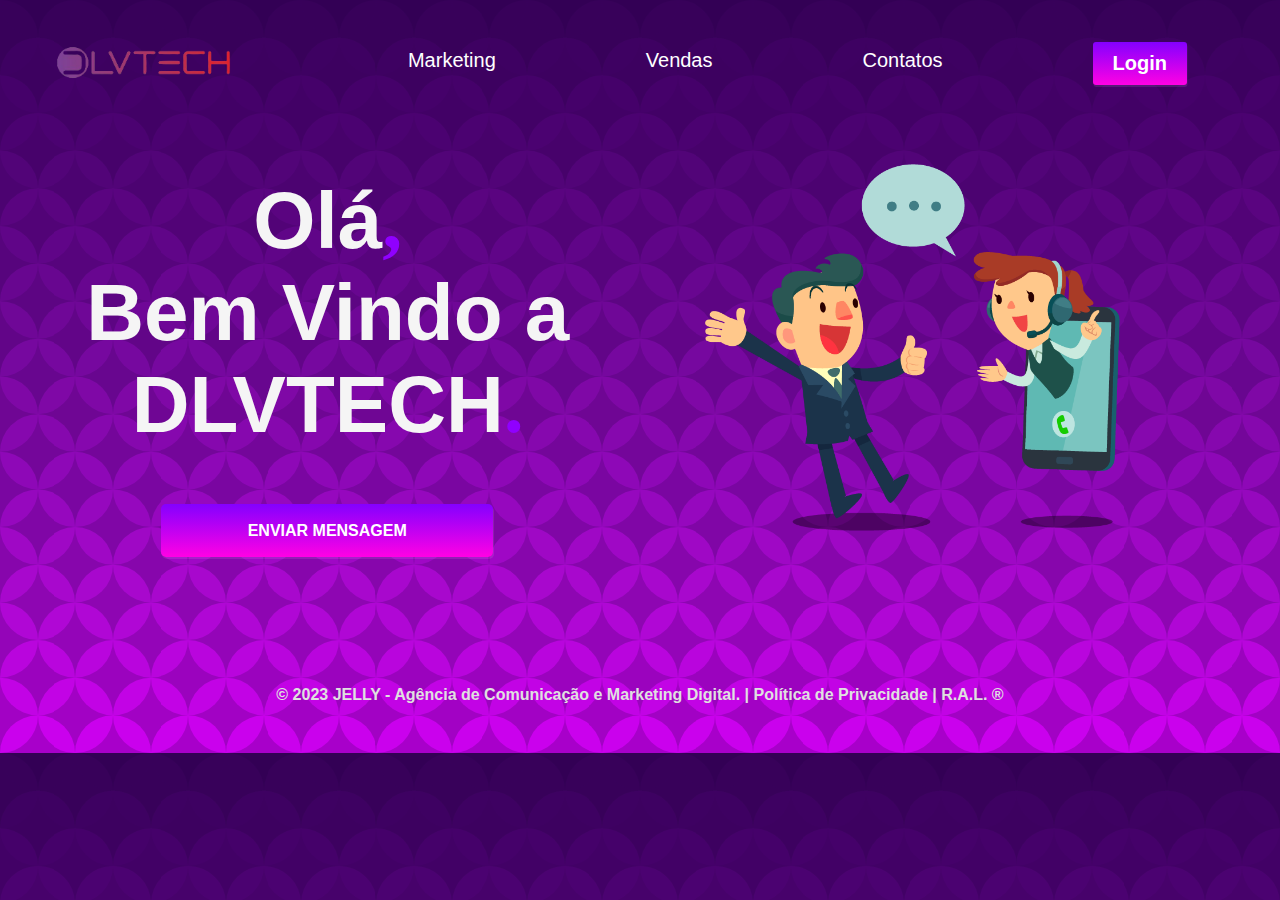
<file: index.html/index.html>
<!DOCTYPE html>
<html lang="en">

<head>
  <meta charset="UTF-8">
  <meta http-equiv="X-UA-Compatible" content="IE=edge">
  <meta name="viewport" content="width=device-width, initial-scale=1.0">
  <link rel="stylesheet" href="../style.css/style.css">
  <title>DVLTECH</title>

</head>

<body>
  <!--OBRIGADO-POR-VER-MEU-CODIGO,-ATE-AQUI-TUDO-FOI-FEITO-APENAS-HTML-CSS-->
  <header>
    <div>
      <nav>
        <a href="../index.html/index.html"><img class="logo" src="../imagens/markting digital/logo.png" alt=""></a>
        <!--menu = sanduiche-->
        <button>&#9776;</button>
        <ul class="menu">
          <li><a href="../index.html/marketing.html">Marketing</a></li>
          <li><a href="../index.html/vendas.html">Vendas</a></li>
          <li><a href="../index.html/contato.html">Contatos</a></li>
          <li><a id="login" href="../index.html/login.html">Login</a></li>
        </ul>
      </nav>
    </div>
    <div class="capa">

      <div class="botun">
        <h1>Olá<span>,</span> <br> Bem Vindo a <br> DLVTECH<span>.</span></h1>
        <p><a href="../index.html/contato.html">ENVIAR MENSAGEM</a></p>
      </div>

      <img class="capa" src="../imagens/markting digital/capa.png" alt="">
    </div>
  </header>

  <footer>
    <h4> © 2023 JELLY - Agência de Comunicação e Marketing Digital. | Política de Privacidade | R.A.L. ®</h4>
  </footer>



</body>

</html>
</file>
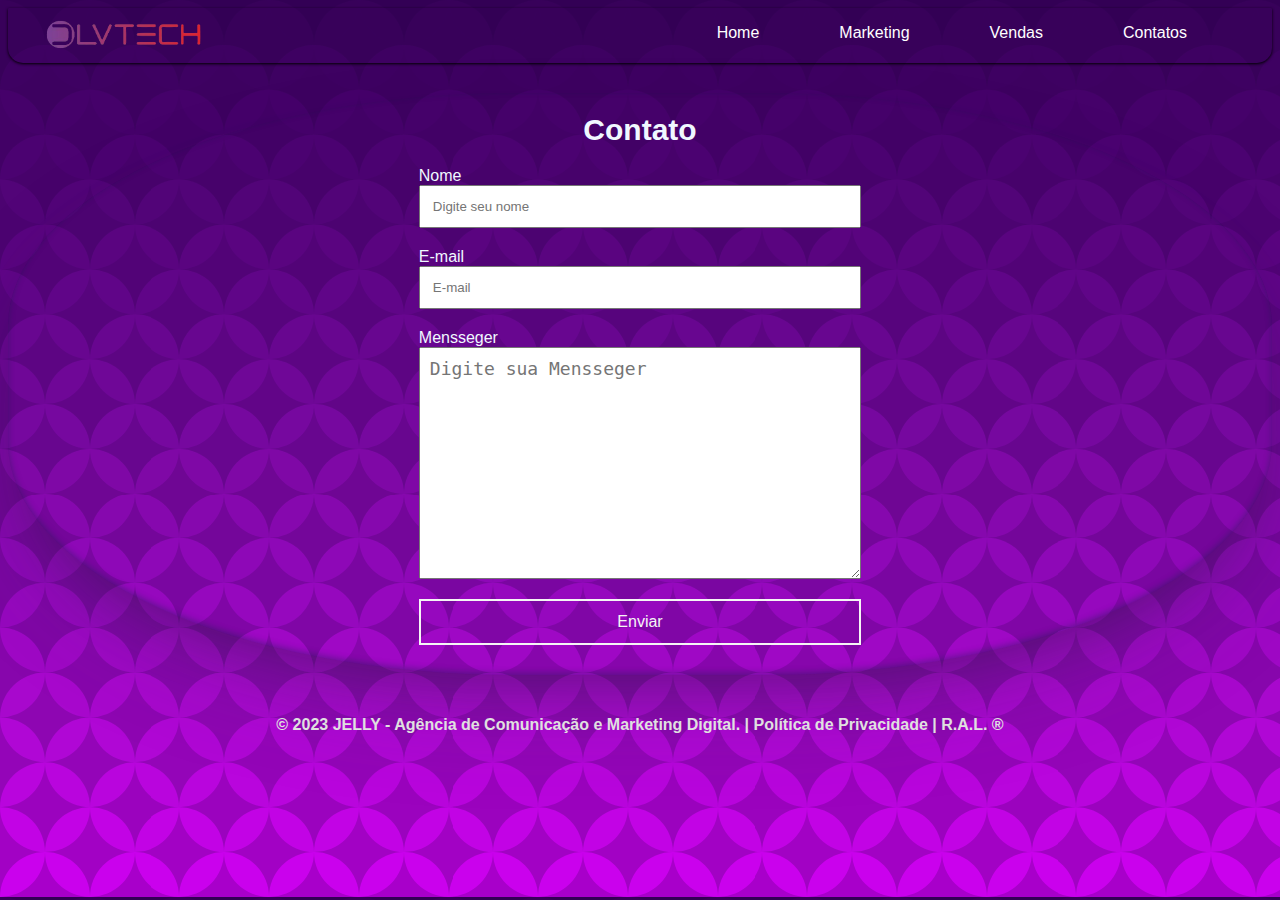
<file: index.html/contato.html>
<!DOCTYPE html>
<html lang="en">

<head>
  <meta charset="UTF-8">
  <meta http-equiv="X-UA-Compatible" content="IE=edge">
  <meta name="viewport" content="width=device-width, initial-scale=1.0">
  <link rel="stylesheet" href="../style.css/contato.css">
  <title>CONTATO</title>
</head>
<!--OBRIGADO-POR-VER-MEU-CODIGO,-ATE-AQUI-TUDO-FOI-FEITO-APENAS-HTML-CSS-->

<body>
  <header>
    <div>
      <nav>
        <a href="../index.html/index.html"><img class="logo" src="../imagens/markting digital/logo.png" alt=""></a>
        <!-- <button>&#9776;</button>-->
        <ul class="menu">
          <li><a href="../index.html/index.html">Home</a></li>
          <li><a href="../index.html/marketing.html">Marketing</a></li>
          <li><a href="../index.html/vendas.html">Vendas</a></li>
          <li><a href="../index.html/contato.html">Contatos</a></li>
        </ul>
      </nav>
    </div>
  </header>


  <section>

    <h1 class="cor">Contato</h1>
    <form action="https://api.staticforms.xyz/submit" method="post">

      <label class="cor">Nome</label>
      <input type="text" name="name" placeholder="Digite seu nome" required>
      <label class="cor" for="email">E-mail</label>
      <input type="email" name="email" id="email" placeholder="E-mail" required>
      <label class="cor" for="message">Mensseger</label>
      <textarea name="massage" cols="30" rows="10" placeholder="Digite sua Mensseger" required></textarea>
      <button type="submit">Enviar</button>

      <input type="hidden" name="accessKey" value="fc067c53-bea3-41ed-a599-9d0ac48d0727">
      <input type="hidden" name="redirectTo" value="http://127.0.0.1:5500/index.html/obrigado.html">
    </form>

  </section>

  <footer>
    <h4> © 2023 JELLY - Agência de Comunicação e Marketing Digital. | Política de Privacidade | R.A.L. ®</h4>
  </footer>


</body>

</html>
</file>
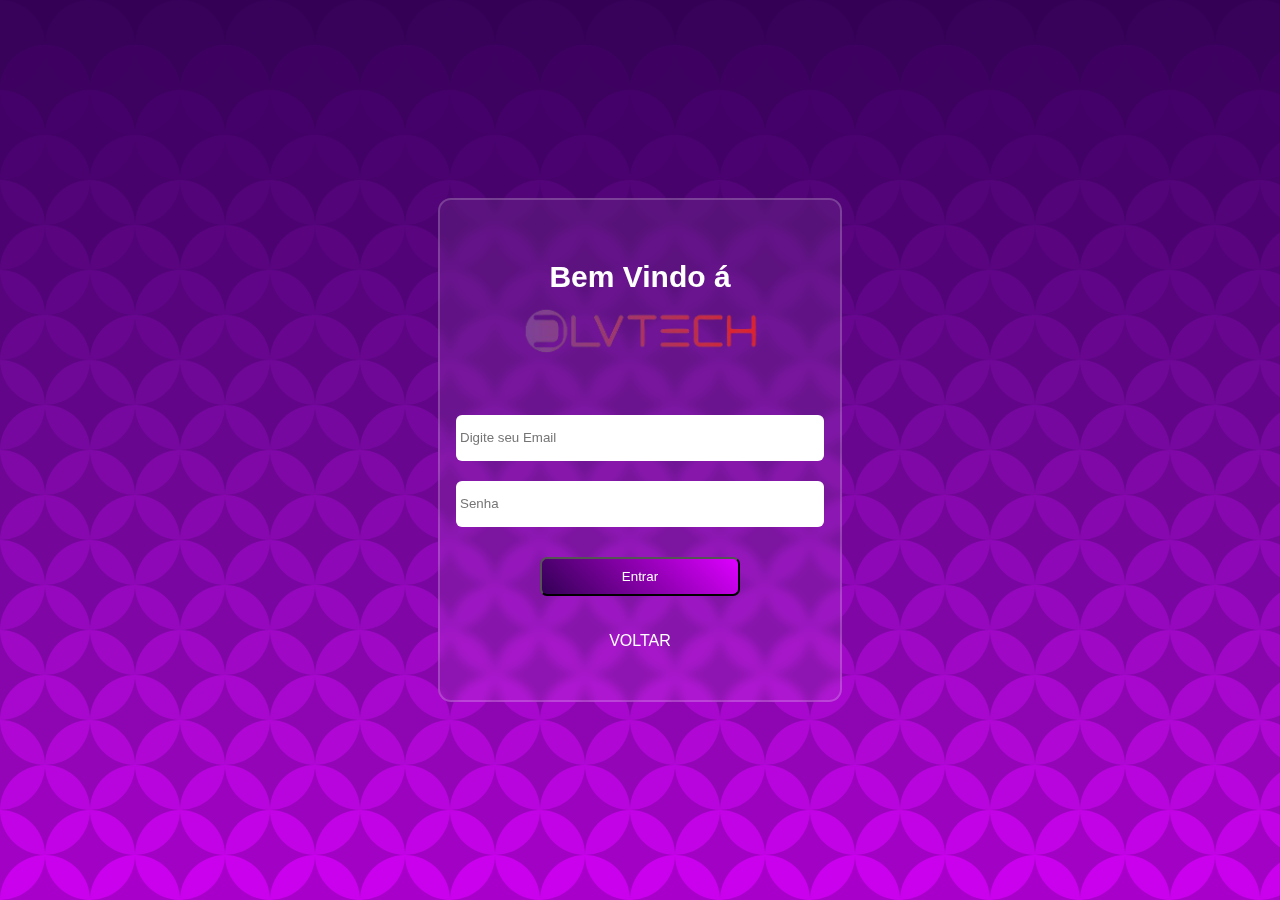
<file: index.html/login.html>
<!DOCTYPE html>
<html lang="en">

<head>
  <meta charset="UTF-8">
  <meta http-equiv="X-UA-Compatible" content="IE=edge">
  <meta name="viewport" content="width=device-width, initial-scale=1.0">
  <link rel="stylesheet" href="../style.css/login.css">
  <title>LOGIN</title>
</head>

<body>
  <!--OBRIGADO-POR-VER-MEU-CODIGO,-ATE-AQUI-TUDO-FOI-FEITO-APENAS-HTML-CSS-->
  <div class="container">
    <div class="login">
      <h3>Bem Vindo á</h3>
      <img src="../imagens/markting digital/logo.png" alt="">
      <input type="email" placeholder="Digite seu Email">
      <input type="password" placeholder="Senha">
      <button><a href="#">Entrar</a></button>
      <a href="../index.html/index.html">VOLTAR</a>
    </div>
  </div>







</body>

</html>
</file>
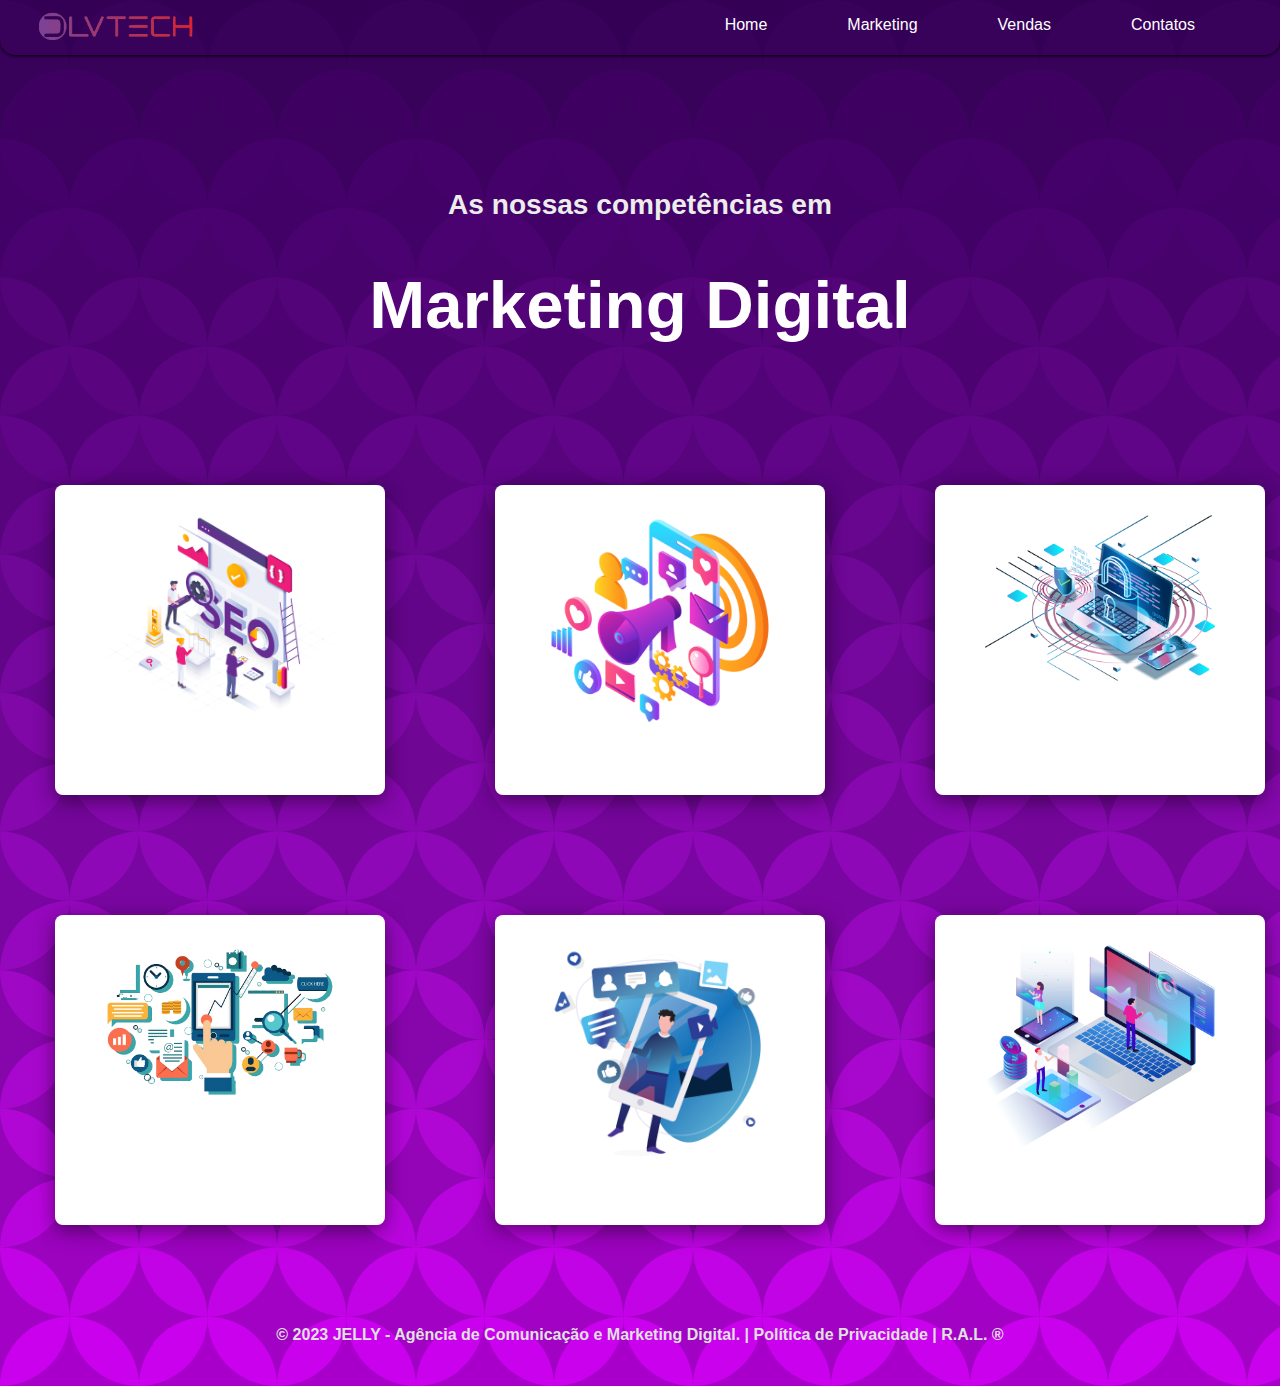
<file: index.html/marketing.html>
<!DOCTYPE html>
<html lang="en">

<head>
  <meta charset="UTF-8">
  <meta http-equiv="X-UA-Compatible" content="IE=edge">
  <meta name="viewport" content="width=device-width, initial-scale=1.0">
  <link rel="stylesheet" href="../style.css/marketing.css">
  <title>MARKETING</title>

</head>
<!--OBRIGADO-POR-VER-MEU-CODIGO,-ATE-AQUI-TUDO-FOI-FEITO-APENAS-HTML-CSS-->

<body>
  <header>
    <div>
      <nav>
        <a href="../index.html/index.html"><img class="logo" src="../imagens/markting digital/logo.png" alt=""></a>
        <!-- <button>&#9776;</button>_-_-_-_-_-_-menu-sanduiche-->
        <ul class="menu">
          <li><a href="../index.html/index.html">Home</a></li>
          <li><a href="../index.html/marketing.html">Marketing</a></li>
          <li><a href="../index.html/vendas.html">Vendas</a></li>
          <li><a href="../index.html/contato.html">Contatos</a></li>
        </ul>
      </nav>
    </div>
  </header>
  <div class="container">
    <div class="titulo">
      <h3>As nossas competências em</h3>
      <h1>Marketing Digital</h1>
    </div>
  </div>
  <!--primeira-parte-da-caixa-->
  <div class="comprimir">
    <div class="caixa">
      <div class="container2">
        <div class="card">
          <div class="imgbox">
            <img class="img1" src="../imagens/markting digital/marketing(9).png">
          </div>
          <div class="content">
            <h2>SEO MARKETING DIGITAL</h2>
            <p>Aprenda a aplicar, na prática, estratégias avançadas de SEO para WordPress que farão a diferença para o desempenho de seus resultados na busca orgânica do Google.</p>
          </div>
        </div>
      </div>

      <div class="container2">
        <div class="card">
          <div class="imgbox">
            <img class="img1" src="../imagens/markting digital/marketing(19).png">
          </div>
          <div class="content">
            <h2>CRIAÇÃO DE CONTEÚDO </h2>
            <p>A criação do con­teú­do é impor­tante porque é um mecan­is­mo efi­caz para atrair as pes­soas para den­tro e ao lon­go do funil de mar­ket­ing. Se não está famil­iar­iza­do com o con­ceito de funil de mar­ket­ing, este é uma rep­re­sen­tação visu­al do proces­so de atração e retenção de clientes. </p>
          </div>
        </div>
      </div>

      <div class="container2">
        <div class="card">
          <div class="imgbox">
            <img class="img1" src="../imagens/markting digital/marketing(16).png">
          </div>
          <div class="content">
            <h2>INFRAESTRUTURA E SEGURANÇA</h2>
            <p>A DLVTECH realiza a implantação completa do cabeamento estruturado dos seus sistemas de transmissão de dados. Temos um rigoroso controle de qualidade para manter os seus sistemas em conformidade com as normas técnicas estabelecidas no mercado </p>
          </div>
        </div>
      </div>
    </div>
    <!--suganda-parte-da-caixa-->
    <div class="caixa">
      <div class="container2">
        <div class="card">
          <div class="imgbox">
            <img class="img1" src="../imagens/markting digital/marketing(6).png">
          </div>
          <div class="content">
            <h2>MARKETING AUTOMATION</h2>
            <p>A regra de qualquer tecnologia aplicada aos negócios é a de que a
              automação usada em uma operação eficiente, potencializará a eficiência. </p>
          </div>
        </div>
      </div>

      <div class="container2">
        <div class="card">
          <div class="imgbox">
            <img class="img1" src="../imagens/markting digital/marketing(3).png">
          </div>
          <div class="content">
            <h2>MARKETING PERFORMACE</h2>
            <p>Antes de criar ótimos conteúdos descubra primeiro como você vai divulgá-lo. </p>
          </div>
        </div>
      </div>

      <div class="container2">
        <div class="card">
          <div class="imgbox">
            <img class="img1" src="../imagens/markting digital/marketing(8).png">
          </div>
          <div class="content">
            <h2>GESTÃO </h2>
            <p>Conheça tudo sobre o melhor pacote custo-benefício para gestão inteligente de mídias sociais </p>
          </div>
        </div>
      </div>
    </div>
  </div>

  <footer>
    <h4> © 2023 JELLY - Agência de Comunicação e Marketing Digital. | Política de Privacidade | R.A.L. ®</h4>
  </footer>
</body>

</html>
</file>
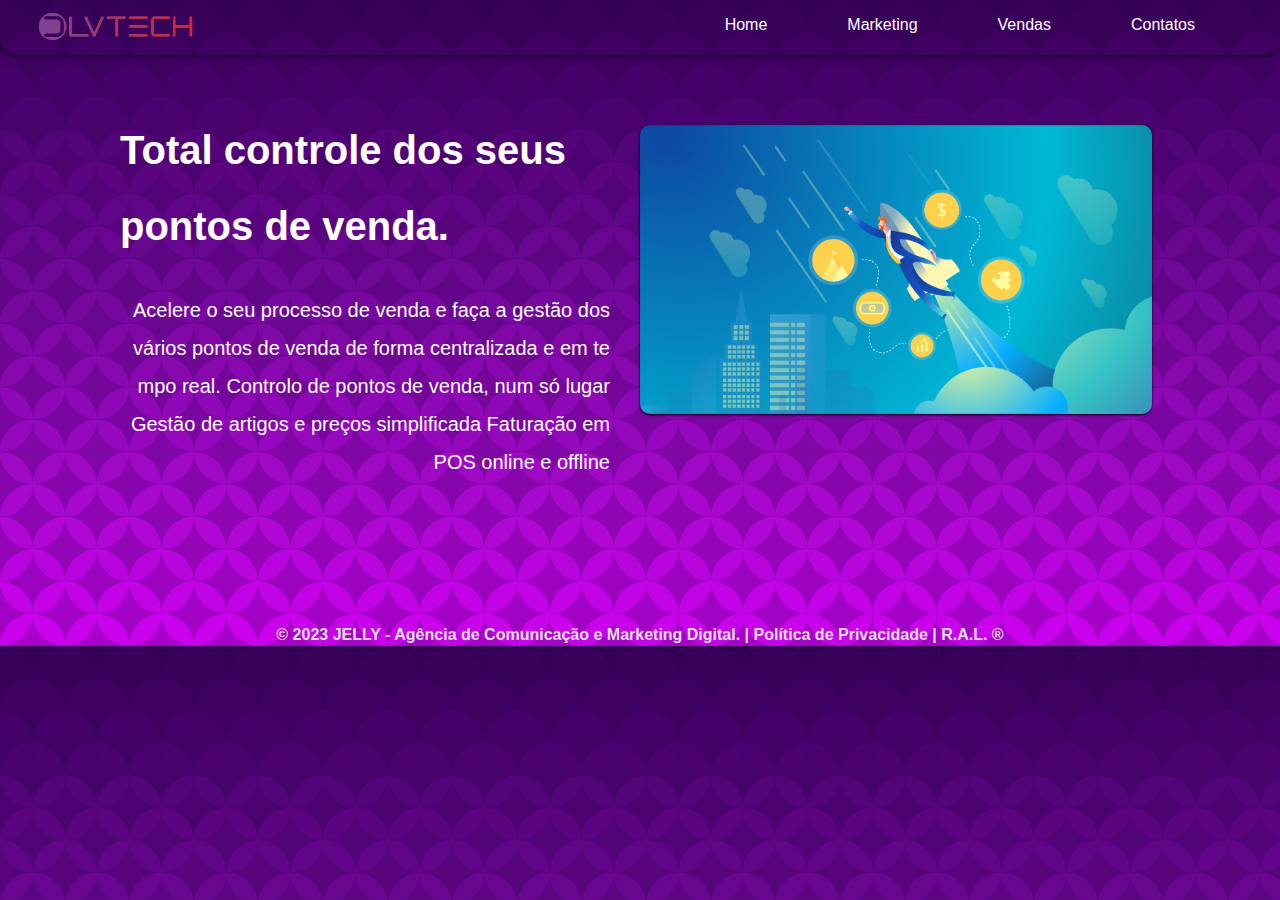
<file: index.html/vendas.html>
<!DOCTYPE html>
<html lang="en">

<head>
  <meta charset="UTF-8">
  <meta http-equiv="X-UA-Compatible" content="IE=edge">
  <meta name="viewport" content="width=device-width, initial-scale=1.0">
  <link rel="stylesheet" href="../style.css/vendas.css">
  <title>VENDAS</title>
</head>

<body>
  <!--OBRIGADO-POR-VER-MEU-CODIGO,-ATE-AQUI-TUDO-FOI-FEITO-APENAS-HTML-CSS-->
  <header>
    <div>
      <nav>
        <a href="../index.html/index.html"><img class="logo" src="../imagens/markting digital/logo.png" alt=""></a>

        <ul class="menu">
          <li><a href="../index.html/index.html">Home</a></li>
          <li><a href="../index.html/marketing.html">Marketing</a></li>
          <li><a href="../index.html/vendas.html">Vendas</a></li>
          <li><a href="../index.html/contato.html">Contatos</a></li>
        </ul>
      </nav>
    </div>
  </header>
  <main>
    <div class="introducao">
      <div class="texto">
        <h1>Total controle dos seus <br> pontos de venda.</h1>
        <p>
          Acelere o seu processo de venda e faça a gestão dos vários pontos de venda de forma centralizada e em tempo real.
          Controlo de pontos de venda, num só lugar
          Gestão de artigos e preços simplificada
          Faturação em POS online e offline</p>
      </div>
      <img class="foto-introducao" src="../imagens/markting digital/marketing(23).png" alt="">
    </div>
  </main>
  <footer>
    <h4> © 2023 JELLY - Agência de Comunicação e Marketing Digital. | Política de Privacidade | R.A.L. ®</h4>
  </footer>
</body>

</html>
</file>
<file: style.css/style.css>
/*OBRIGADO-POR-VER-MEU-CODIGO,-ATE-AQUI-TUDO-FOI-FEITO-APENAS-HTML-CSS*/
body {
  font-family: sans-serif, Arial, Helvetica;
  padding-top: 18px;
  background-color: #330055;
  background-image: url("data:image/svg+xml,%3Csvg xmlns='http://www.w3.org/2000/svg' viewBox='0 0 100 1000'%3E%3Cg fill-opacity='0.69'%3E%3Ccircle fill='%23330055' cx='50' cy='0' r='50'/%3E%3Cg fill='%233a015d' %3E%3Ccircle cx='0' cy='50' r='50'/%3E%3Ccircle cx='100' cy='50' r='50'/%3E%3C/g%3E%3Ccircle fill='%23410165' cx='50' cy='100' r='50'/%3E%3Cg fill='%2348026e' %3E%3Ccircle cx='0' cy='150' r='50'/%3E%3Ccircle cx='100' cy='150' r='50'/%3E%3C/g%3E%3Ccircle fill='%23500376' cx='50' cy='200' r='50'/%3E%3Cg fill='%2357047e' %3E%3Ccircle cx='0' cy='250' r='50'/%3E%3Ccircle cx='100' cy='250' r='50'/%3E%3C/g%3E%3Ccircle fill='%235f0587' cx='50' cy='300' r='50'/%3E%3Cg fill='%2367068f' %3E%3Ccircle cx='0' cy='350' r='50'/%3E%3Ccircle cx='100' cy='350' r='50'/%3E%3C/g%3E%3Ccircle fill='%236f0798' cx='50' cy='400' r='50'/%3E%3Cg fill='%237707a0' %3E%3Ccircle cx='0' cy='450' r='50'/%3E%3Ccircle cx='100' cy='450' r='50'/%3E%3C/g%3E%3Ccircle fill='%238008a9' cx='50' cy='500' r='50'/%3E%3Cg fill='%238909b1' %3E%3Ccircle cx='0' cy='550' r='50'/%3E%3Ccircle cx='100' cy='550' r='50'/%3E%3C/g%3E%3Ccircle fill='%239109ba' cx='50' cy='600' r='50'/%3E%3Cg fill='%239a09c3' %3E%3Ccircle cx='0' cy='650' r='50'/%3E%3Ccircle cx='100' cy='650' r='50'/%3E%3C/g%3E%3Ccircle fill='%23a309cb' cx='50' cy='700' r='50'/%3E%3Cg fill='%23ad09d4' %3E%3Ccircle cx='0' cy='750' r='50'/%3E%3Ccircle cx='100' cy='750' r='50'/%3E%3C/g%3E%3Ccircle fill='%23b608dc' cx='50' cy='800' r='50'/%3E%3Cg fill='%23c007e5' %3E%3Ccircle cx='0' cy='850' r='50'/%3E%3Ccircle cx='100' cy='850' r='50'/%3E%3C/g%3E%3Ccircle fill='%23c905ee' cx='50' cy='900' r='50'/%3E%3Cg fill='%23d303f6' %3E%3Ccircle cx='0' cy='950' r='50'/%3E%3Ccircle cx='100' cy='950' r='50'/%3E%3C/g%3E%3Ccircle fill='%23D0F' cx='50' cy='1000' r='50'/%3E%3C/g%3E%3C/svg%3E");
  height: auto;
  left: auto;
}

header {
  margin-bottom: 71px;
}

/*------------------MARCA-LOGO------------------*/
.logo {
  width: 180px;
  margin-left: 45px;
  align-items: center;
}

/*---------------CABEÇALHO----------------------*/

nav {
  display: flex;
  flex-wrap: wrap;
  gap: 40px;
  align-items: center;
  justify-content: space-between;
  padding-bottom: 20px;
}

/*-------------------MENU-----------------------*/
.menu a {
  padding: 20px 0px;
  text-decoration: none;
  color: rgb(255, 255, 255);
  font-size: 20px;
}

.menu {
  display: flex;
  flex-wrap: wrap;
  align-items: center;
  gap: 150px;
  list-style: none;
  margin-right: 85px;
}

.menu a:after {
  content: "";
  display: block;
  margin-top: 4px;
  height: 2px;
  width: 0%;
  background: rgba(255, 255, 255, 0.89);
  transition: 0.5s;
}

.menu a:hover:after {
  width: 100%;
}

/*-------------------------BOTÃO DE LOGIN------------------------------*/

#login {
  text-decoration: none;
  display: inline-block;
  padding: 4px 20px;
  padding-top: 10px;
  border-radius: 3px;
  color: white;
  font-weight: bold;
  box-shadow: 0.5px 2px rgba(255, 255, 255, 0.1);
  background: linear-gradient(rgb(132, 0, 255), rgb(255 1 228));
}

/*-------------------------MENU SANDUICHE------------------------------*/
button {
  display: none;
  background-color: transparent;
  border: none;
  color: rgb(255, 255, 255);
  font-size: 32px;
  cursor: pointer;
  position: absolute;
  right: 35px;
  top: 35px;
}

@media (max-width: 1150px) {

  ul,
  li {
    flex-direction: column;
    align-items: unset;
  }

  button {
    display: flex;
    background-color: transparent;
    border: none;
    color: white;
    font-size: 32px;
    position: absolute;
    right: 35px;
    top: 35px;
  }
}

/*-------------------Apresentacao------------------*/
.capa {
  display: grid;
  margin-left: 70px;
  grid-template-columns: 1fr 1fr;
  gap: 50px;
  width: 83%;

  justify-items: center;
  align-items: center;
}

@media (max-width: 1250px) {
  .capa {
    grid-template-columns: 1fr;
    width: 0%;
    margin-left: 350px;
  }

  p {
    margin-right: 75px;
  }
}

@media (max-width: 1202px) {
  .capa {
    grid-template-columns: 1fr;
    width: 0%;
    margin-left: 190px;
  }

  p {
    margin-left: 75px;
  }
}

p {
  margin-left: 75px;
}

/*--------------------------apresentaçao-----------------------*/



h1 {
  font-size: 80px;
  background-color: linear-gradient(rgb(132, 0, 255), rgb(255 1 228));
  text-align: center;
  color: rgb(245, 245, 245);
}

.botun h1 span {
  color: #9000ff;
  font-family: Georgia;
}

/*-----------------------botoes.personalisado-----------------*/
.botun a {
  text-decoration: none;

  width: 300px;
  padding: 16px;
  padding-left: 16px;
  padding-right: 16px;
  display: grid;
  justify-items: center;
  margin-top: 30px;
  border-radius: 5px;
  color: white;
  line-height: 1.33;
  font-weight: bold;
  box-shadow: 1px 2px rgba(255, 255, 255, 0.1);
  background: linear-gradient(rgb(132, 0, 255), rgb(255 1 228));
}

.botun a:hover {
  background: linear-gradient(rgb(101, 0, 196), rgb(163, 0, 147));
}

/*--------------------------------RODA-PÉ-----------------------------*/
footer {
  text-align: center;
  padding: 20px;
  width: 100%;
  box-sizing: border-box;
  color: rgb(224, 224, 224);
}
</file>
<file: style.css/contato.css>
/*OBRIGADO-POR-VER-MEU-CODIGO,-ATE-AQUI-TUDO-FOI-FEITO-APENAS-HTML-CSS*/
body {
  font-family: sans-serif, Arial, Helvetica;
  background-color: #330055;
  background-image: url("data:image/svg+xml,%3Csvg xmlns='http://www.w3.org/2000/svg' viewBox='0 0 100 1000'%3E%3Cg fill-opacity='0.69'%3E%3Ccircle fill='%23330055' cx='50' cy='0' r='50'/%3E%3Cg fill='%233a015d' %3E%3Ccircle cx='0' cy='50' r='50'/%3E%3Ccircle cx='100' cy='50' r='50'/%3E%3C/g%3E%3Ccircle fill='%23410165' cx='50' cy='100' r='50'/%3E%3Cg fill='%2348026e' %3E%3Ccircle cx='0' cy='150' r='50'/%3E%3Ccircle cx='100' cy='150' r='50'/%3E%3C/g%3E%3Ccircle fill='%23500376' cx='50' cy='200' r='50'/%3E%3Cg fill='%2357047e' %3E%3Ccircle cx='0' cy='250' r='50'/%3E%3Ccircle cx='100' cy='250' r='50'/%3E%3C/g%3E%3Ccircle fill='%235f0587' cx='50' cy='300' r='50'/%3E%3Cg fill='%2367068f' %3E%3Ccircle cx='0' cy='350' r='50'/%3E%3Ccircle cx='100' cy='350' r='50'/%3E%3C/g%3E%3Ccircle fill='%236f0798' cx='50' cy='400' r='50'/%3E%3Cg fill='%237707a0' %3E%3Ccircle cx='0' cy='450' r='50'/%3E%3Ccircle cx='100' cy='450' r='50'/%3E%3C/g%3E%3Ccircle fill='%238008a9' cx='50' cy='500' r='50'/%3E%3Cg fill='%238909b1' %3E%3Ccircle cx='0' cy='550' r='50'/%3E%3Ccircle cx='100' cy='550' r='50'/%3E%3C/g%3E%3Ccircle fill='%239109ba' cx='50' cy='600' r='50'/%3E%3Cg fill='%239a09c3' %3E%3Ccircle cx='0' cy='650' r='50'/%3E%3Ccircle cx='100' cy='650' r='50'/%3E%3C/g%3E%3Ccircle fill='%23a309cb' cx='50' cy='700' r='50'/%3E%3Cg fill='%23ad09d4' %3E%3Ccircle cx='0' cy='750' r='50'/%3E%3Ccircle cx='100' cy='750' r='50'/%3E%3C/g%3E%3Ccircle fill='%23b608dc' cx='50' cy='800' r='50'/%3E%3Cg fill='%23c007e5' %3E%3Ccircle cx='0' cy='850' r='50'/%3E%3Ccircle cx='100' cy='850' r='50'/%3E%3C/g%3E%3Ccircle fill='%23c905ee' cx='50' cy='900' r='50'/%3E%3Cg fill='%23d303f6' %3E%3Ccircle cx='0' cy='950' r='50'/%3E%3Ccircle cx='100' cy='950' r='50'/%3E%3C/g%3E%3Ccircle fill='%23D0F' cx='50' cy='1000' r='50'/%3E%3C/g%3E%3C/svg%3E");
  min-height: 97.9vh;
  box-sizing: border-box;
}

/*------------------MARCA-LOGO------------------*/
.logo {
  width: 160px;
  margin-left: 35px;
}

/*---------------CABEÇALHO----------------------*/

header {
  border-radius: 1px 1px 15px 15px;
  box-shadow: 0px 1px 3px 0px;
}

nav {
  display: flex;
  flex-wrap: wrap;
  gap: 40px;
  align-items: center;
  justify-content: space-between;
}

/*-------------------MENU-----------------------*/
.menu a {
  padding: 20px 0px;
  text-decoration: none;
  color: rgb(255, 255, 255);
}

.menu {
  display: flex;
  flex-wrap: wrap;
  gap: 80px;
  list-style: none;
  margin-right: 85px;
}

.menu a:after {
  content: "";
  display: block;
  margin-top: 4px;
  height: 1px;
  width: 0%;
  background: rgba(255, 255, 255, 0.89);
  transition: 0.5s;
}

.menu a:hover:after {
  width: 100%;
}

/*----------------CAIXA DE MENSSAGEM------------------*/
h1 {
  font-size: 30px;
}

.cor {
  color: aliceblue;
}

section {
  flex-direction: column;
  background-size: cover;
  display: flex;
  justify-content: center;
  align-items: center;
  margin-top: 30px;
  padding-bottom: 30px;
  border-radius: 40%;
  box-shadow: rgba(50, 50, 93, 0.25) 0px 50px 100px -20px,
    rgba(0, 0, 0, 0.3) 0px 30px 60px -30px,
    rgba(10, 37, 64, 0.35) 0px -2px 6px 0px inset;
}

section form {
  display: flex;
  flex-direction: column;
  width: 35%;
}

form input {
  padding: 12px;
  box-shadow: none;
  outline: none;
  margin-bottom: 20px;
  transition: all 0.4s;
}

form input:focus {
  border-radius: 12px;
}

textarea {
  padding: 10px;
  outline: none;
  margin-bottom: 20px;
  font-size: 18px;
  transition: all 0.4s;
}

form textarea:focus {
  border-radius: 12px;
}

form button {
  padding: 12px;
  cursor: pointer;
  font-size: 16px;
  background: transparent;
  border: 2px solid #f5f5f5;
  color: #f5f5f5;
  transition: all 1s;
}

form button:hover {
  background: #8700fc75;
  color: #ffffff;
  border-radius: 16px;
}

/*--------------------------------RODA-PÉ-----------------------------*/
footer {
  text-align: center;
  padding: 20px;
  width: 100%;
  box-sizing: border-box;
  color: rgb(224, 224, 224);
}

/*------------------MENU SANDUICHE------------------*/
/*button {
  display: none;
  background-color: transparent;
  border: none;
  color: rgb(255, 255, 255);
  font-size: 32px;
  cursor: pointer;
  position: absolute;
  right: 35px;
  top: 35px;
}
@media (max-width: 1150px) {
  ul,
  li {
    flex-direction: column;
    align-items: unset;
  }

  button {
    display: flex;
    background-color: transparent;
    border: none;
    color: white;
    font-size: 32px;
    position: absolute;
    right: 35px;
    top: 35px;
  }
}*/
</file>
<file: style.css/login.css>
/*OBRIGADO-POR-VER-MEU-CODIGO,-ATE-AQUI-TUDO-FOI-FEITO-APENAS-HTML-CSS*/
html,
body {
  background-color: #330055;
  background-image: url("data:image/svg+xml,%3Csvg xmlns='http://www.w3.org/2000/svg' viewBox='0 0 100 1000'%3E%3Cg fill-opacity='0.69'%3E%3Ccircle fill='%23330055' cx='50' cy='0' r='50'/%3E%3Cg fill='%233a015d' %3E%3Ccircle cx='0' cy='50' r='50'/%3E%3Ccircle cx='100' cy='50' r='50'/%3E%3C/g%3E%3Ccircle fill='%23410165' cx='50' cy='100' r='50'/%3E%3Cg fill='%2348026e' %3E%3Ccircle cx='0' cy='150' r='50'/%3E%3Ccircle cx='100' cy='150' r='50'/%3E%3C/g%3E%3Ccircle fill='%23500376' cx='50' cy='200' r='50'/%3E%3Cg fill='%2357047e' %3E%3Ccircle cx='0' cy='250' r='50'/%3E%3Ccircle cx='100' cy='250' r='50'/%3E%3C/g%3E%3Ccircle fill='%235f0587' cx='50' cy='300' r='50'/%3E%3Cg fill='%2367068f' %3E%3Ccircle cx='0' cy='350' r='50'/%3E%3Ccircle cx='100' cy='350' r='50'/%3E%3C/g%3E%3Ccircle fill='%236f0798' cx='50' cy='400' r='50'/%3E%3Cg fill='%237707a0' %3E%3Ccircle cx='0' cy='450' r='50'/%3E%3Ccircle cx='100' cy='450' r='50'/%3E%3C/g%3E%3Ccircle fill='%238008a9' cx='50' cy='500' r='50'/%3E%3Cg fill='%238909b1' %3E%3Ccircle cx='0' cy='550' r='50'/%3E%3Ccircle cx='100' cy='550' r='50'/%3E%3C/g%3E%3Ccircle fill='%239109ba' cx='50' cy='600' r='50'/%3E%3Cg fill='%239a09c3' %3E%3Ccircle cx='0' cy='650' r='50'/%3E%3Ccircle cx='100' cy='650' r='50'/%3E%3C/g%3E%3Ccircle fill='%23a309cb' cx='50' cy='700' r='50'/%3E%3Cg fill='%23ad09d4' %3E%3Ccircle cx='0' cy='750' r='50'/%3E%3Ccircle cx='100' cy='750' r='50'/%3E%3C/g%3E%3Ccircle fill='%23b608dc' cx='50' cy='800' r='50'/%3E%3Cg fill='%23c007e5' %3E%3Ccircle cx='0' cy='850' r='50'/%3E%3Ccircle cx='100' cy='850' r='50'/%3E%3C/g%3E%3Ccircle fill='%23c905ee' cx='50' cy='900' r='50'/%3E%3Cg fill='%23d303f6' %3E%3Ccircle cx='0' cy='950' r='50'/%3E%3Ccircle cx='100' cy='950' r='50'/%3E%3C/g%3E%3Ccircle fill='%23D0F' cx='50' cy='1000' r='50'/%3E%3C/g%3E%3C/svg%3E");

  font-family: "Fira Sans", Arial, sans-serif;
  height: 100%;
  width: 100%;
  padding: 0;
  margin: 0;
  border: 0;
}

h3 {
  margin-top: 10px;
  margin-bottom: 10px;
  color: rgb(255, 255, 255);
  font-size: 30px;
  font-family: Arial, Helvetica, sans-serif;
}

img {
  max-width: 60%;
  margin-bottom: 50px;
}

.container {
  width: 100%;
  height: 100%;
  background-image: url();
  background-size: cover;
  display: flex;
  justify-content: center;
  align-items: center;
}

.login {
  width: 100%;
  height: 500px;
  max-width: 400px;
  border-radius: 13px;
  background: #ffffff10;
  border: 2px solid #ffffff30;
  backdrop-filter: blur(4px);
  /*««««««««««««    efeito transparente */
  display: flex;
  flex-direction: column;
  justify-content: center;
  align-items: center;
}

input {
  width: 90%;
  height: 40px;
  border-radius: 6px;
  margin: 10px 0;
  border: 2px solid #ffffff30;
}

button {
  background-image: linear-gradient(45deg, #330055, #DD00FF);
  padding: 10px 80px;
  border-radius: 7px;
  margin-top: 20px;
  margin-bottom: 20px;
  color: rgb(255, 255, 255);
}

a {
  margin-top: 16px;
  text-decoration: none;
  color: rgb(255, 255, 255);
}
</file>
<file: style.css/marketing.css>
/*OBRIGADO-POR-VER-MEU-CODIGO,-ATE-AQUI-TUDO-FOI-FEITO-APENAS-HTML-CSS*/

body {
  font-family: sans-serif, Arial, Helvetica;
  margin: 0px;
  padding: 0px;
  background-color: #330055;
  background-image: url("data:image/svg+xml,%3Csvg xmlns='http://www.w3.org/2000/svg' viewBox='0 0 100 1000'%3E%3Cg fill-opacity='0.69'%3E%3Ccircle fill='%23330055' cx='50' cy='0' r='50'/%3E%3Cg fill='%233a015d' %3E%3Ccircle cx='0' cy='50' r='50'/%3E%3Ccircle cx='100' cy='50' r='50'/%3E%3C/g%3E%3Ccircle fill='%23410165' cx='50' cy='100' r='50'/%3E%3Cg fill='%2348026e' %3E%3Ccircle cx='0' cy='150' r='50'/%3E%3Ccircle cx='100' cy='150' r='50'/%3E%3C/g%3E%3Ccircle fill='%23500376' cx='50' cy='200' r='50'/%3E%3Cg fill='%2357047e' %3E%3Ccircle cx='0' cy='250' r='50'/%3E%3Ccircle cx='100' cy='250' r='50'/%3E%3C/g%3E%3Ccircle fill='%235f0587' cx='50' cy='300' r='50'/%3E%3Cg fill='%2367068f' %3E%3Ccircle cx='0' cy='350' r='50'/%3E%3Ccircle cx='100' cy='350' r='50'/%3E%3C/g%3E%3Ccircle fill='%236f0798' cx='50' cy='400' r='50'/%3E%3Cg fill='%237707a0' %3E%3Ccircle cx='0' cy='450' r='50'/%3E%3Ccircle cx='100' cy='450' r='50'/%3E%3C/g%3E%3Ccircle fill='%238008a9' cx='50' cy='500' r='50'/%3E%3Cg fill='%238909b1' %3E%3Ccircle cx='0' cy='550' r='50'/%3E%3Ccircle cx='100' cy='550' r='50'/%3E%3C/g%3E%3Ccircle fill='%239109ba' cx='50' cy='600' r='50'/%3E%3Cg fill='%239a09c3' %3E%3Ccircle cx='0' cy='650' r='50'/%3E%3Ccircle cx='100' cy='650' r='50'/%3E%3C/g%3E%3Ccircle fill='%23a309cb' cx='50' cy='700' r='50'/%3E%3Cg fill='%23ad09d4' %3E%3Ccircle cx='0' cy='750' r='50'/%3E%3Ccircle cx='100' cy='750' r='50'/%3E%3C/g%3E%3Ccircle fill='%23b608dc' cx='50' cy='800' r='50'/%3E%3Cg fill='%23c007e5' %3E%3Ccircle cx='0' cy='850' r='50'/%3E%3Ccircle cx='100' cy='850' r='50'/%3E%3C/g%3E%3Ccircle fill='%23c905ee' cx='50' cy='900' r='50'/%3E%3Cg fill='%23d303f6' %3E%3Ccircle cx='0' cy='950' r='50'/%3E%3Ccircle cx='100' cy='950' r='50'/%3E%3C/g%3E%3Ccircle fill='%23D0F' cx='50' cy='1000' r='50'/%3E%3C/g%3E%3C/svg%3E");

}

/*------------------------------MARCA-LOGO---------------------------------*/
.logo {
  width: 160px;
  margin-left: 35px;
}

/*---------------------------------CABEÇALHO-------------------------------*/

header {
  border-radius: 1px 1px 15px 15px;
  box-shadow: 0px 1px 3px 0px;
}

nav {
  display: flex;
  flex-wrap: wrap;
  gap: 40px;
  align-items: center;
  justify-content: space-between;
}

/*----------------------------------MENU-----------------------------------*/
.menu a {
  padding: 20px 0px;
  text-decoration: none;
  color: rgb(255, 255, 255);
}

.menu {
  display: flex;
  flex-wrap: wrap;
  gap: 80px;
  list-style: none;
  margin-right: 85px;
}

.menu a:after {
  content: "";
  display: block;
  margin-top: 4px;
  height: 1px;
  width: 0%;
  background: rgba(255, 255, 255, 0.89);
  transition: 0.5s;
}

.menu a:hover:after {
  width: 100%;
}

/*-------------------------MENU SANDUICHE------------------------------*/
/*button {
  display: none;
  background-color: transparent;
  border: none;
  color: rgb(255, 255, 255);
  font-size: 32px;
  cursor: pointer;
  position: absolute;
  right: 35px;
  top: 35px;
}
@media (max-width: 1150px) {
  ul,
  li {
    flex-direction: column;
    align-items: unset;
  }

  button {
    display: flex;
    background-color: transparent;
    border: none;
    color: white;
    font-size: 32px;
    position: absolute;
    right: 35px;
    top: 35px;
  }
}*/
/*-------------------------------TITULO---------------------------------*/
.container {
  font-size: 1em;
  margin-top: 10px;
  position: relative;
  height: 40vh;
}

.titulo {
  font-size: 1.5em;
  margin-top: 30px;
  margin-bottom: 20px;
  text-align: center;
  position: absolute;
  top: 50%;
  left: 50%;
  transform: translate(-50%, -50%);
  color: rgb(236, 236, 236);
}

h1 {
  font-size: 2.8em;
  color: rgb(255, 255, 255);
}

/*-----------------------effect-do-conteudo---------------------------*/

h2 {
  font-size: 1.5em;
}

.container2 {
  position: relative;
  width: 1100px;
  display: flex;
  justify-content: center;
  align-items: center;
  flex-wrap: wrap;
  padding: 30px;
}

.container2 .card {
  position: relative;
  max-width: 400px;
  height: 230px;
  background: #fff;
  margin: 30px 25px;
  padding: 40px 50px;
  border-radius: 8px;
  display: flex;
  flex-direction: column;
  box-shadow: 0 5px 20px rgb(0, 0, 0, 0.5);
  transition: 0.3s ease-in-out;
}

.container2 .card:hover {
  height: 420px;
}

.container2 .card .imgbox {
  position: relative;
  width: 230px;
  height: 270px;
  top: -10px;

  border-radius: 8px;
  z-index: 1;
}

.container2 .card .imgbox img {
  max-width: 100%;
  border-radius: 4px;
}

.container2 .card .content {
  position: relative;
  margin-top: -140px;
  padding: 10px 0px;
  text-align: center;
  color: #111;
  visibility: hidden;
  opacity: 0;
  transition: 0.3s ease-in-out;
}

.container2 .card:hover .content {
  visibility: visible;
  opacity: 1;
  margin-top: -40px;
  transition-delay: 0.1s;
}

.caixa {
  display: flex;
}

/*
@media (max-width: 1340px) {
  .caixa {
    display: flex;
    justify-items: center;
    flex-direction: column;
  }

  .container2 .card {
    max-width: 288px;
  }
  .container2 {
    width: 1050px;
  }
}
*/
/*--------------------------------RODA-PÉ-----------------------------*/
footer {
  text-align: center;
  padding: 20px;
  width: 100%;
  box-sizing: border-box;
  color: rgb(224, 224, 224);
}
</file>
<file: style.css/vendas.css>
/*OBRIGADO-POR-VER-MEU-CODIGO,-ATE-AQUI-TUDO-FOI-FEITO-APENAS-HTML-CSS*/
body {
  background-color: #330055;
  background-image: url("data:image/svg+xml,%3Csvg xmlns='http://www.w3.org/2000/svg' viewBox='0 0 100 1000'%3E%3Cg fill-opacity='0.69'%3E%3Ccircle fill='%23330055' cx='50' cy='0' r='50'/%3E%3Cg fill='%233a015d' %3E%3Ccircle cx='0' cy='50' r='50'/%3E%3Ccircle cx='100' cy='50' r='50'/%3E%3C/g%3E%3Ccircle fill='%23410165' cx='50' cy='100' r='50'/%3E%3Cg fill='%2348026e' %3E%3Ccircle cx='0' cy='150' r='50'/%3E%3Ccircle cx='100' cy='150' r='50'/%3E%3C/g%3E%3Ccircle fill='%23500376' cx='50' cy='200' r='50'/%3E%3Cg fill='%2357047e' %3E%3Ccircle cx='0' cy='250' r='50'/%3E%3Ccircle cx='100' cy='250' r='50'/%3E%3C/g%3E%3Ccircle fill='%235f0587' cx='50' cy='300' r='50'/%3E%3Cg fill='%2367068f' %3E%3Ccircle cx='0' cy='350' r='50'/%3E%3Ccircle cx='100' cy='350' r='50'/%3E%3C/g%3E%3Ccircle fill='%236f0798' cx='50' cy='400' r='50'/%3E%3Cg fill='%237707a0' %3E%3Ccircle cx='0' cy='450' r='50'/%3E%3Ccircle cx='100' cy='450' r='50'/%3E%3C/g%3E%3Ccircle fill='%238008a9' cx='50' cy='500' r='50'/%3E%3Cg fill='%238909b1' %3E%3Ccircle cx='0' cy='550' r='50'/%3E%3Ccircle cx='100' cy='550' r='50'/%3E%3C/g%3E%3Ccircle fill='%239109ba' cx='50' cy='600' r='50'/%3E%3Cg fill='%239a09c3' %3E%3Ccircle cx='0' cy='650' r='50'/%3E%3Ccircle cx='100' cy='650' r='50'/%3E%3C/g%3E%3Ccircle fill='%23a309cb' cx='50' cy='700' r='50'/%3E%3Cg fill='%23ad09d4' %3E%3Ccircle cx='0' cy='750' r='50'/%3E%3Ccircle cx='100' cy='750' r='50'/%3E%3C/g%3E%3Ccircle fill='%23b608dc' cx='50' cy='800' r='50'/%3E%3Cg fill='%23c007e5' %3E%3Ccircle cx='0' cy='850' r='50'/%3E%3Ccircle cx='100' cy='850' r='50'/%3E%3C/g%3E%3Ccircle fill='%23c905ee' cx='50' cy='900' r='50'/%3E%3Cg fill='%23d303f6' %3E%3Ccircle cx='0' cy='950' r='50'/%3E%3Ccircle cx='100' cy='950' r='50'/%3E%3C/g%3E%3Ccircle fill='%23D0F' cx='50' cy='1000' r='50'/%3E%3C/g%3E%3C/svg%3E");
  display: inline;
  font-family: Arial, Helvetica, sans-serif;
  margin: 0;
  padding: 0;
}

/*---------------CABEÇALHO----------------------*/
header {
  border-radius: 1px 1px 15px 15px;
  box-shadow: 0px 1px 3px 0px;
}

nav {
  display: flex;
  flex-wrap: wrap;
  gap: 40px;
  align-items: center;
  justify-content: space-between;
}

/*------------------MARCA-LOGO------------------*/
.logo {
  width: 160px;
  margin-left: 35px;
}

/*-------------------MENU-----------------------*/
.menu a {
  padding: 20px 0px;
  text-decoration: none;
  color: rgb(255, 255, 255);
}

.menu {
  display: flex;
  flex-wrap: wrap;
  gap: 80px;
  list-style: none;
  margin-right: 85px;
}

.menu a:after {
  content: "";
  display: block;
  margin-top: 4px;
  height: 1px;
  width: 0%;
  background: rgba(255, 255, 255, 0.89);
  transition: 0.5s;
}

.menu a:hover:after {
  width: 100%;
}

/*----------------introducao----------------*/

.introducao {
  display: grid;
  grid-template-columns: 1fr 1fr;
  gap: 0px;
  margin-top: 30px;
}

.texto {
  margin-left: 120px;
  font-size: 20px;
  word-break: break-all;
  line-height: 1.9;
}

.texto h1 {
  color: white;
}

.texto p {
  text-align: end;
  max-width: 490px;
  color: white;
}

.foto-introducao {
  margin-top: 40px;
  margin-bottom: 19vh;
  width: 80%;
  border-radius: 10px;
  box-shadow: 0px 1px 3px 0px;
}

/*--------------------------------RODA-PÉ-----------------------------*/
footer {
  text-align: center;
  padding: 20px;
  margin-bottom: 5vh;
  width: 100%;
  box-sizing: border-box;
  color: rgb(224, 224, 224);
}
</file>
